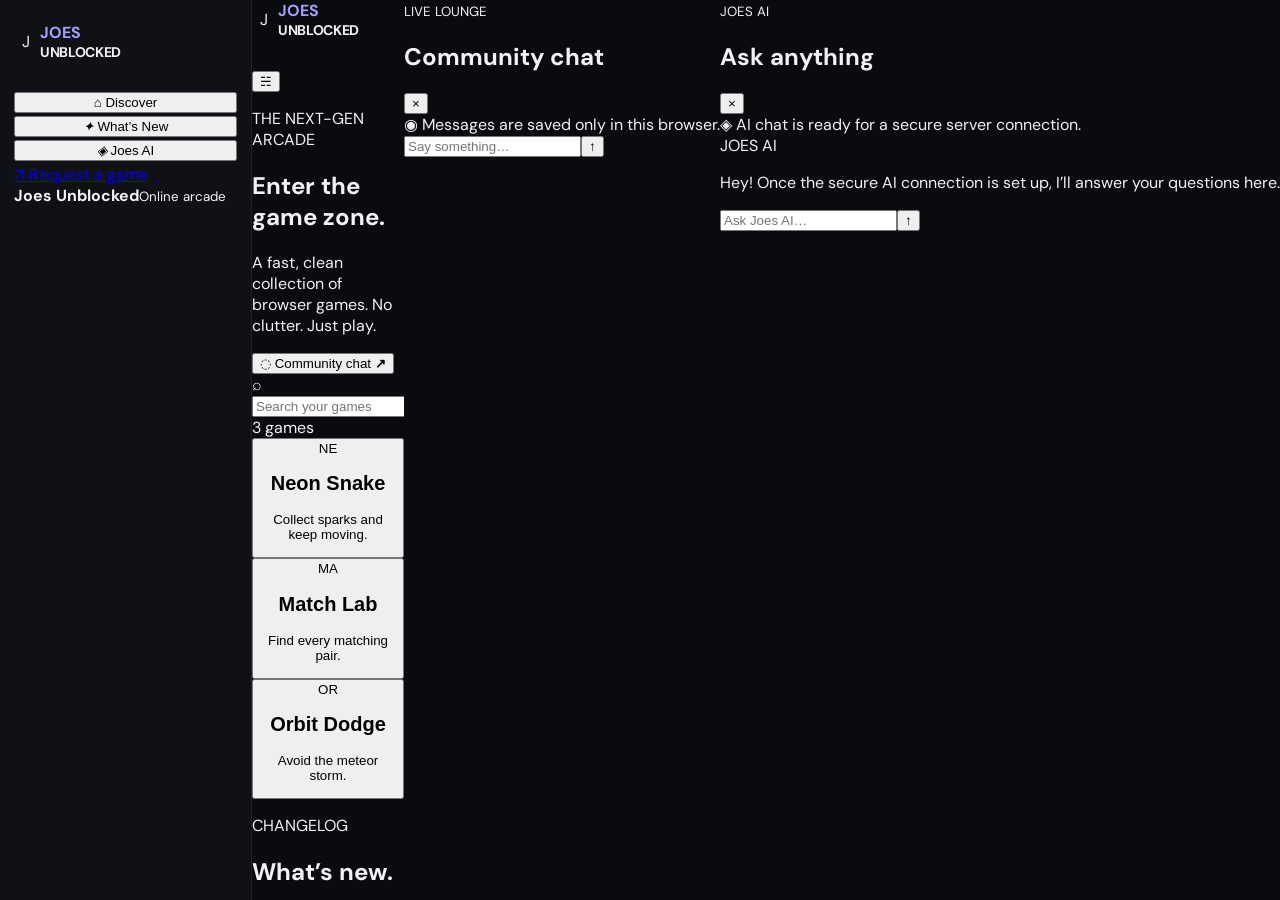
<file: index.html>
<!doctype html>
<html lang="en"><head><meta charset="utf-8"><meta name="viewport" content="width=device-width,initial-scale=1"><meta name="description" content="Joes Unblocked — a modern browser game hub."><title>Joes Unblocked</title><link rel="stylesheet" href="style.css"></head>
<body><div class="aurora a"></div><div class="aurora b"></div><aside class="sidebar"><a class="brand" href="#" data-view="home"><span class="brand-orb">J</span><span><b>JOES</b><strong>UNBLOCKED</strong></span></a><nav><button class="nav active" data-view="home"><i>⌂</i> Discover</button><button class="nav" data-view="updates"><i>✦</i> What’s New <em></em></button><button class="nav" id="aiButton"><i>◈</i> Joes AI</button><a class="nav" href="mailto:joesunblockeds@gmail.com"><i>↗</i> Request a game</a></nav><div class="account"><span class="status"></span><div><b>Joes Unblocked</b><small>Online arcade</small></div></div></aside>
<main><header class="mobile-head"><a class="brand" href="#" data-view="home"><span class="brand-orb">J</span><span><b>JOES</b><strong>UNBLOCKED</strong></span></a><button id="chatMobile" class="icon-btn">☵</button></header><section id="home" class="view active"><header class="top"><div><p class="kicker">THE NEXT-GEN ARCADE</p><h1>Enter the <span>game zone.</span></h1><p class="sub">A fast, clean collection of browser games. No clutter. Just play.</p></div><button class="chat-trigger" id="chatButton"><span>◌</span> Community chat <b>↗</b></button></header><div class="searchline"><label><span>⌕</span><input id="search" type="search" placeholder="Search your games" autocomplete="off"></label><span id="gameCount">0 games</span></div><div id="gameGrid" class="grid"></div><section id="empty" class="empty"><div>◇</div><h2>Your arcade is ready.</h2><p>Send me a game’s HTML code and I’ll add it here for you.</p></section></section><section id="updates" class="view"><p class="kicker">CHANGELOG</p><h1>What’s <span>new.</span></h1><p class="sub">The latest upgrades to Joes Unblocked.</p><div id="updateList" class="update-list"></div></section><section id="player" class="player"><header class="player-bar"><button id="back" class="back">← <span>Back to arcade</span></button><div><small>NOW PLAYING</small><b id="playingName">Game</b></div><a id="openGame" target="_blank" rel="noopener">Open fullscreen ↗</a></header><iframe id="viewer" title="Game player" sandbox="allow-scripts allow-same-origin allow-forms"></iframe></section></main><aside class="chat" id="chat"><header><div><small>LIVE LOUNGE</small><h2>Community chat</h2></div><button id="closeChat" class="icon-btn">×</button></header><div class="chat-note"><span>◉</span> Messages are saved only in this browser.</div><div class="messages" id="messages"></div><form id="chatForm"><input id="chatInput" maxlength="180" placeholder="Say something…" autocomplete="off"><button aria-label="Send message">↑</button></form></aside><aside class="chat ai-chat" id="aiChat"><header><div><small>JOES AI</small><h2>Ask anything</h2></div><button id="closeAi" class="icon-btn">×</button></header><div class="chat-note"><span>◈</span> AI chat is ready for a secure server connection.</div><div class="messages" id="aiMessages"><div class="message"><span>JOES AI</span><p>Hey! Once the secure AI connection is set up, I’ll answer your questions here.</p></div></div><form id="aiForm"><input id="aiInput" maxlength="500" placeholder="Ask Joes AI…" autocomplete="off"><button aria-label="Send to AI">↑</button></form></aside><script src="games.js"></script><script src="whats-new.js"></script><script src="app.js"></script></body></html>
</file>
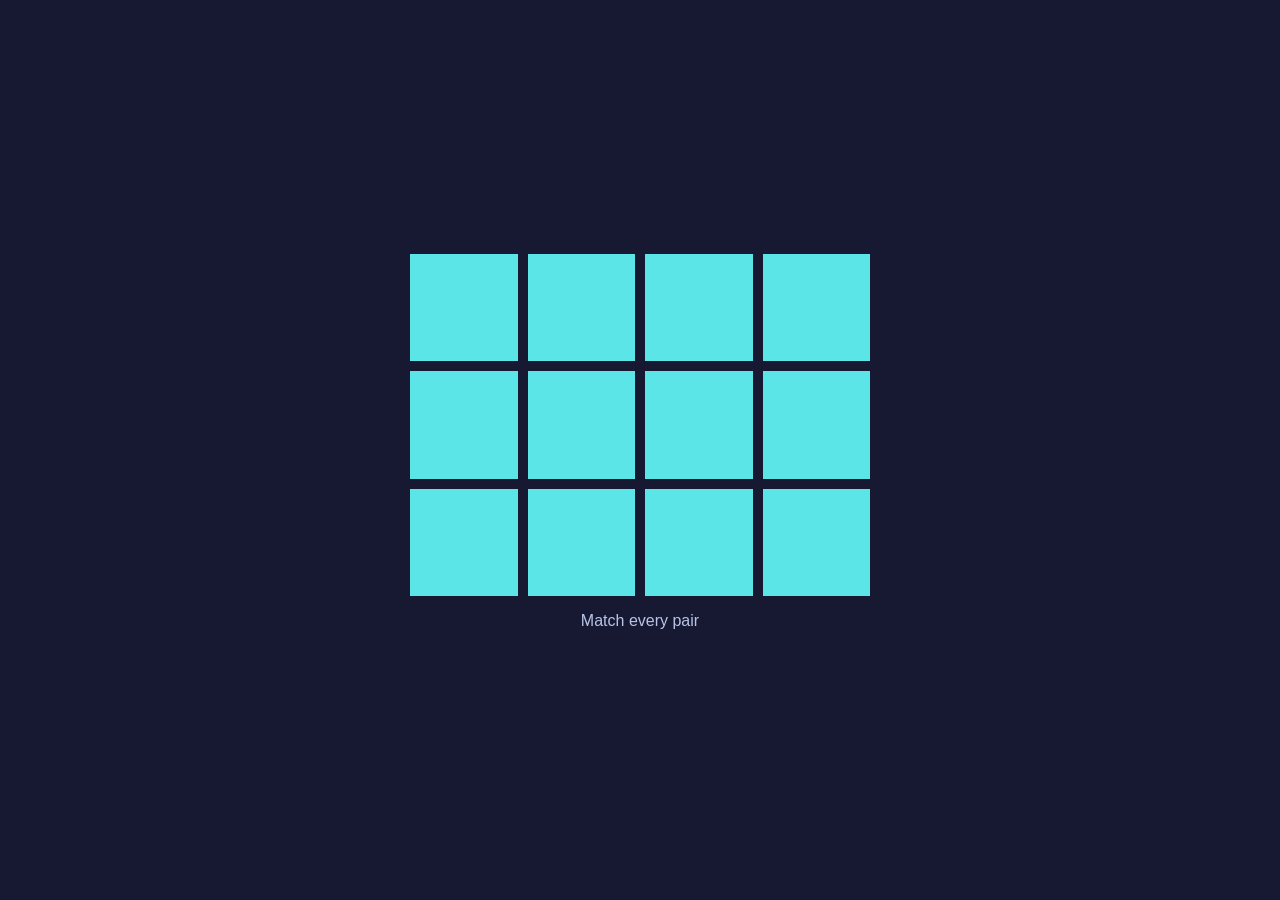
<file: games/match-lab.html>
<!doctype html><html><head><meta charset="utf-8"><meta name="viewport" content="width=device-width,initial-scale=1"><style>body{margin:0;min-height:100vh;display:grid;place-items:center;background:#171933;color:white;font-family:Arial}.box{width:min(88vw,460px)}#g{display:grid;grid-template-columns:repeat(4,1fr);gap:10px}button{aspect-ratio:1;border:0;background:#5ce5e6;color:transparent;font-size:2rem;cursor:pointer}button.on{color:#171933;background:#ff9d66}p{text-align:center;color:#b7c4e5}</style></head><body><div class="box"><div id="g"></div><p>Match every pair</p></div><script>let a=['☀','☾','✦','♥','☁','⚡'],q=[...a,...a].sort(()=>Math.random()-.5),o=[],g=document.querySelector('#g');q.forEach((v,i)=>{let b=document.createElement('button');b.textContent=v;b.onclick=()=>{if(o.length==2||b.classList.contains('on'))return;b.classList.add('on');o.push([b,i]);if(o.length==2&&q[o[0][1]]!=q[o[1][1]])setTimeout(()=>{o.forEach(x=>x[0].classList.remove('on'));o=[]},600);else if(o.length==2)o=[]};g.append(b)})</script></body></html>
</file>
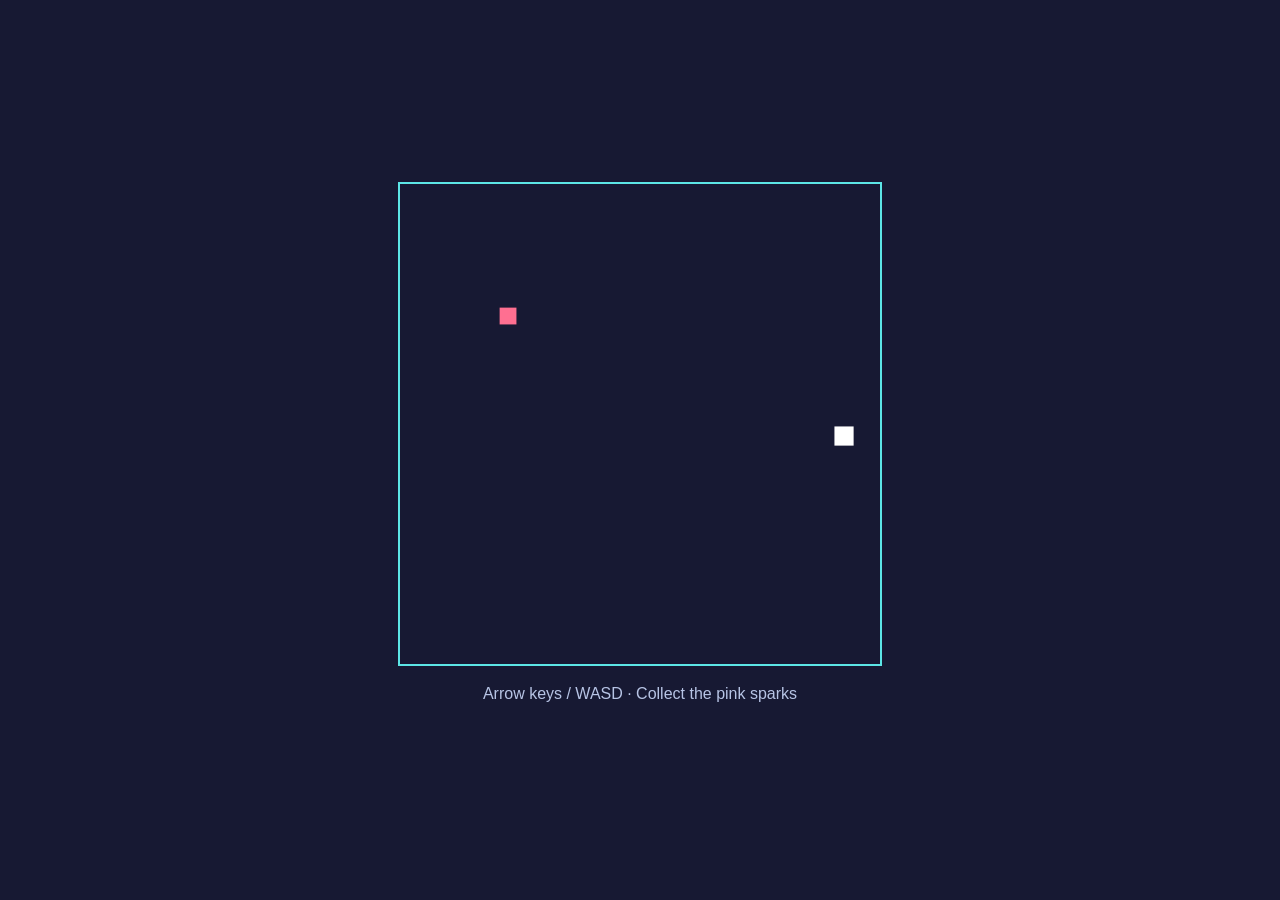
<file: games/neon-snake.html>
<!doctype html><html><head><meta charset="utf-8"><meta name="viewport" content="width=device-width,initial-scale=1"><style>body{margin:0;min-height:100vh;display:grid;place-items:center;background:#171933;color:#fff;font-family:Arial}canvas{width:min(88vw,480px);height:auto;border:2px solid #5ce5e6}.tip{margin:15px;text-align:center;color:#b7c4e5}</style></head><body><div><canvas width="400" height="400"></canvas><p class="tip">Arrow keys / WASD · Collect the pink sparks</p></div><script>let c=document.querySelector('canvas'),x=c.getContext('2d'),b=[{x:10,y:10}],d={x:1,y:0},n=d,f={x:4,y:5};onkeydown=e=>{let q={ArrowUp:[0,-1],w:[0,-1],ArrowDown:[0,1],s:[0,1],ArrowLeft:[-1,0],a:[-1,0],ArrowRight:[1,0],d:[1,0]}[e.key];if(q&&q[0]!=-d.x&&q[1]!=-d.y)n={x:q[0],y:q[1]}};setInterval(()=>{d=n;let h={x:b[0].x+d.x,y:b[0].y+d.y};if(h.x<0||h.y<0||h.x>19||h.y>19||b.some(p=>p.x==h.x&&p.y==h.y)){b=[{x:10,y:10}];d=n={x:1,y:0};f={x:4,y:5}}b.unshift(h);if(h.x==f.x&&h.y==f.y)do f={x:~~(Math.random()*20),y:~~(Math.random()*20)};while(b.some(p=>p.x==f.x&&p.y==f.y));else b.pop();x.fillStyle='#171933';x.fillRect(0,0,400,400);x.fillStyle='#ff6f91';x.fillRect(f.x*20+3,f.y*20+3,14,14);b.forEach((p,i)=>{x.fillStyle=i?'#5ce5e6':'#fff';x.fillRect(p.x*20+2,p.y*20+2,16,16)})},120)</script></body></html>
</file>
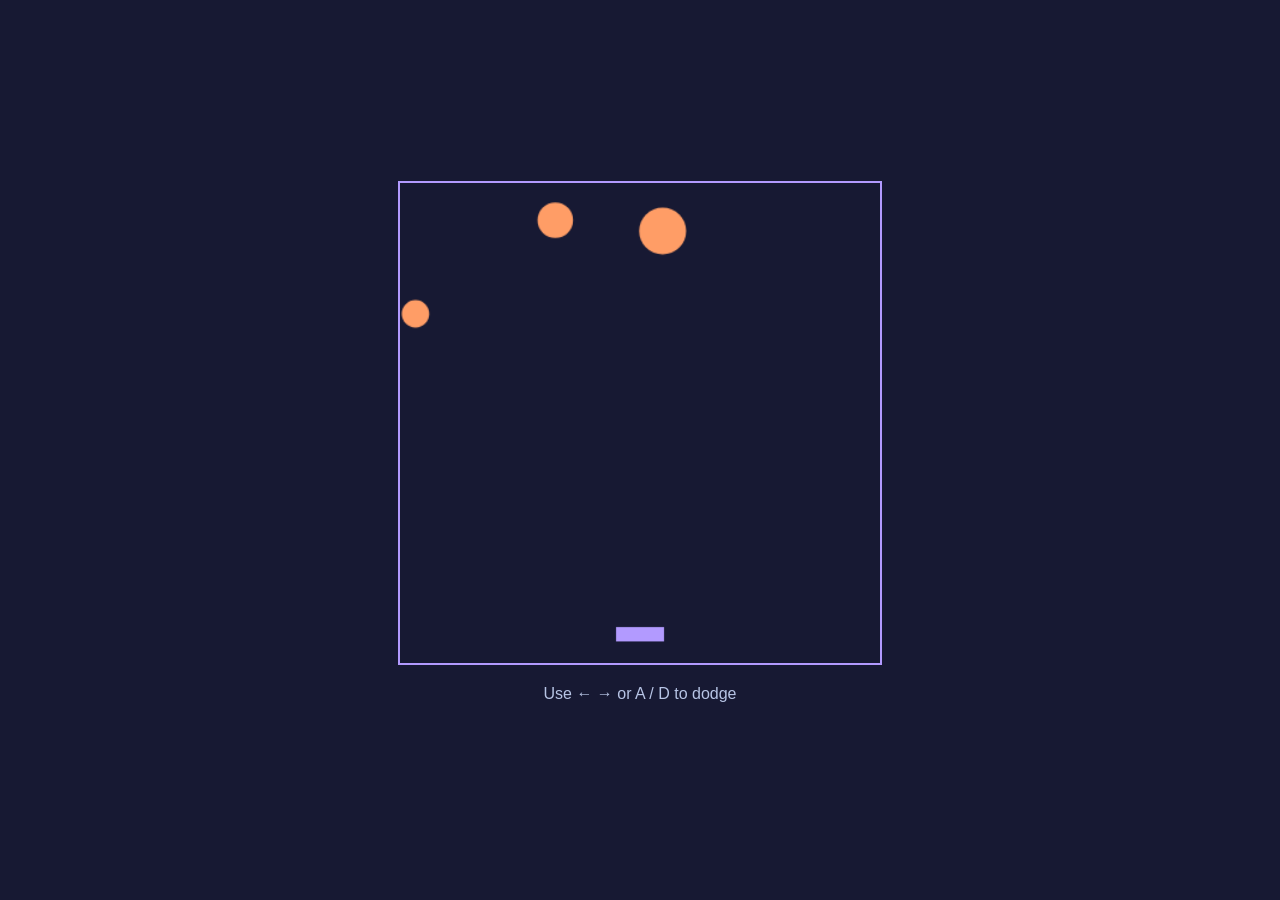
<file: games/orbit-dodge.html>
<!doctype html><html><head><meta charset="utf-8"><meta name="viewport" content="width=device-width,initial-scale=1"><style>body{margin:0;min-height:100vh;display:grid;place-items:center;background:#171933;color:white;font-family:Arial}canvas{width:min(88vw,480px);height:auto;border:2px solid #b29aff}p{text-align:center;color:#b7c4e5}</style></head><body><div><canvas width="400" height="400"></canvas><p>Use ← → or A / D to dodge</p></div><script>let c=document.querySelector('canvas'),x=c.getContext('2d'),p=180,k={},r=[];onkeydown=e=>k[e.key]=1;onkeyup=e=>k[e.key]=0;function l(){if(k.ArrowLeft||k.a)p-=5;if(k.ArrowRight||k.d)p+=5;p=Math.max(0,Math.min(360,p));if(Math.random()<.04)r.push({x:Math.random()*380,y:-20,s:10+Math.random()*14});r.forEach(a=>a.y+=3);r=r.filter(a=>a.y<430);if(r.some(a=>a.y>360&&a.x<p+40&&a.x+a.s>p)){r=[];p=180}x.fillStyle='#171933';x.fillRect(0,0,400,400);x.fillStyle='#ff9d66';r.forEach(a=>{x.beginPath();x.arc(a.x,a.y,a.s,0,7);x.fill()});x.fillStyle='#b29aff';x.fillRect(p,370,40,12);requestAnimationFrame(l)}l()</script></body></html>
</file>
<file: style.css>
@import url('https://fonts.googleapis.com/css2?family=DM+Sans:wght@400;500;600;700;800;900&display=swap');
:root{--bg:#0a0b0f;--panel:#101117;--card:#14151d;--card2:#1a1c26;--line:rgba(255,255,255,.075);--text:#f1f2f6;--muted:#8c92a0;--accent:#6d5ef8;--soft:rgba(109,94,248,.13)}*{box-sizing:border-box}body{background:var(--bg);color:var(--text);font-family:"DM Sans",system-ui,sans-serif;height:100vh;margin:0;overflow:hidden;display:flex}.sidebar{background:var(--panel);border-right:1px solid var(--line);display:flex;flex-direction:column;flex:0 0 252px;height:100vh;padding:22px 14px 16px}.brand{align-items:center;color:var(--text);display:flex;gap:10px;margin:0 8px 31px;text-decoration:none}.brand-mark{align-items:center;background:linear-gradient(145deg,var(--accent),#4033ce);border-radius:9px;box-shadow:0 4px 14px #6d5ef860;display:flex;font-size:11px;font-weight:900;height:32px;justify-content:center;width:32px}.brand strong{display:block;font-size:14px;letter-spacing:-.35px}.brand b{color:#a5a0ff}.brand small{color:var(--muted);display:block;font-size:10px;margin-top:2px}.label{color:#707684;font-size:9.5px;font-weight:800;letter-spacing:.14em;margin:4px 10px 8px;text-transform:uppercase}.sidebar nav{display:grid;gap:3px}.nav-link{align-items:center;background:transparent;border:1px solid transparent;border-radius:9px;color:#aab0be;cursor:pointer;display:flex;font:600 13px inherit;gap:11px;height:40px;padding:0 11px;text-align:left;text-decoration:none}.nav-link:hover{background:#ffffff0b;color:var(--text)}.nav-link.active{background:var(--soft);border-color:#6d5ef840;color:#cbc9ff}.nav-link span{font-size:17px;width:17px}.sidebar-bottom{border-top:1px solid var(--line);color:#898f9d;font-size:11px;line-height:1.5;margin-top:auto;padding:13px 10px 2px}.sidebar-bottom span{color:#5f6573}main{flex:1;min-width:0;overflow-y:auto;position:relative}.home-view{margin:0 auto;max-width:1440px;padding:34px 40px 70px}.topbar{align-items:center;display:flex;gap:16px;justify-content:space-between;margin-bottom:31px}.search{position:relative;width:min(380px,100%)}.search span{color:#747987;font-size:22px;left:14px;position:absolute;top:7px}.search input{background:var(--card);border:1px solid var(--line);border-radius:10px;color:var(--text);font:13px inherit;height:42px;outline:none;padding:0 14px 0 42px;width:100%}.search input:focus{border-color:#6d5ef880;background:#6d5ef80d}.topbar>span{color:#777d8a;font-size:11px;font-weight:700}.hero{margin-bottom:27px}.hero p{color:var(--accent);font-size:10px;font-weight:900;letter-spacing:.2em;margin:0 0 10px}.hero p:before{background:var(--accent);content:"";display:inline-block;height:1px;margin:0 8px 3px 0;width:20px}.hero h1{font-size:clamp(1.8rem,2.8vw,2.4rem);letter-spacing:-1.3px;margin:0}.hero h1 span{color:#9993ff}.hero div{color:#89909e;font-size:.88rem;margin-top:9px}.game-grid{display:grid;gap:12px;grid-template-columns:repeat(auto-fill,minmax(168px,1fr))}.game-card{background:var(--card);border:1px solid var(--line);border-radius:12px;cursor:pointer;min-height:143px;overflow:hidden;padding:18px 16px 14px;position:relative;text-align:left;transition:.2s}.game-card:hover{background:var(--card2);border-color:#6d5ef855;box-shadow:0 8px 28px #0008;transform:translateY(-2px)}.game-card:before{background:linear-gradient(90deg,var(--game-color),transparent);content:"";height:2px;left:0;opacity:0;position:absolute;right:0;top:0;transition:.2s}.game-card:hover:before{opacity:1}.icon{align-items:center;background:linear-gradient(145deg,#1b2033,#242146);border-radius:9px;color:var(--game-color);display:flex;font-size:11px;font-weight:900;height:36px;justify-content:center;text-shadow:0 0 10px var(--game-color);width:36px}.game-card h2{font-size:13px;margin:12px 0 4px;overflow:hidden;text-overflow:ellipsis;white-space:nowrap}.game-card p{color:#838998;font-size:11px;line-height:1.3;margin:0}.empty{color:var(--muted);padding:30px;text-align:center}.import-note{align-items:flex-start;background:#6d5ef80c;border:1px dashed #6d5ef845;border-radius:12px;color:#aeb2c1;display:flex;font-size:12px;gap:13px;line-height:1.55;margin-top:25px;padding:17px}.import-note>span{align-items:center;background:#6d5ef824;border-radius:7px;color:#aeaaff;display:flex;font-size:20px;height:28px;justify-content:center;width:28px}.import-note strong{color:#dedcff}.import-note code{background:#ffffff0b;border-radius:4px;color:#c5c2ff;padding:2px 5px}.player-view{height:100vh}.player-bar{align-items:center;background:var(--panel);border-bottom:1px solid var(--line);display:flex;gap:18px;height:62px;padding:0 22px}.back{background:#ffffff0a;border:1px solid var(--line);border-radius:8px;color:#d7d9e3;cursor:pointer;font:700 12px inherit;padding:9px 12px}.back:hover{background:#6d5ef833}.player-bar strong{font-size:13px}.player-bar a{color:#9f9aff;font-size:12px;margin-left:auto;text-decoration:none}.player-bar a:hover{text-decoration:underline}iframe{background:#fff;border:0;display:block;height:calc(100vh - 62px);width:100%}@media(max-width:700px){.sidebar{flex-basis:68px;padding:18px 9px}.brand{margin:0 auto 28px}.brand>span:last-child,.label,.nav-link:not(.active){display:none}.nav-link{justify-content:center;padding:0}.sidebar-bottom{display:none}.home-view{padding:25px 20px 50px}.game-grid{grid-template-columns:repeat(auto-fill,minmax(145px,1fr))}.topbar{margin-bottom:28px}.player-bar{padding:0 12px}.player-bar strong{overflow:hidden;text-overflow:ellipsis;white-space:nowrap}}
</file>
